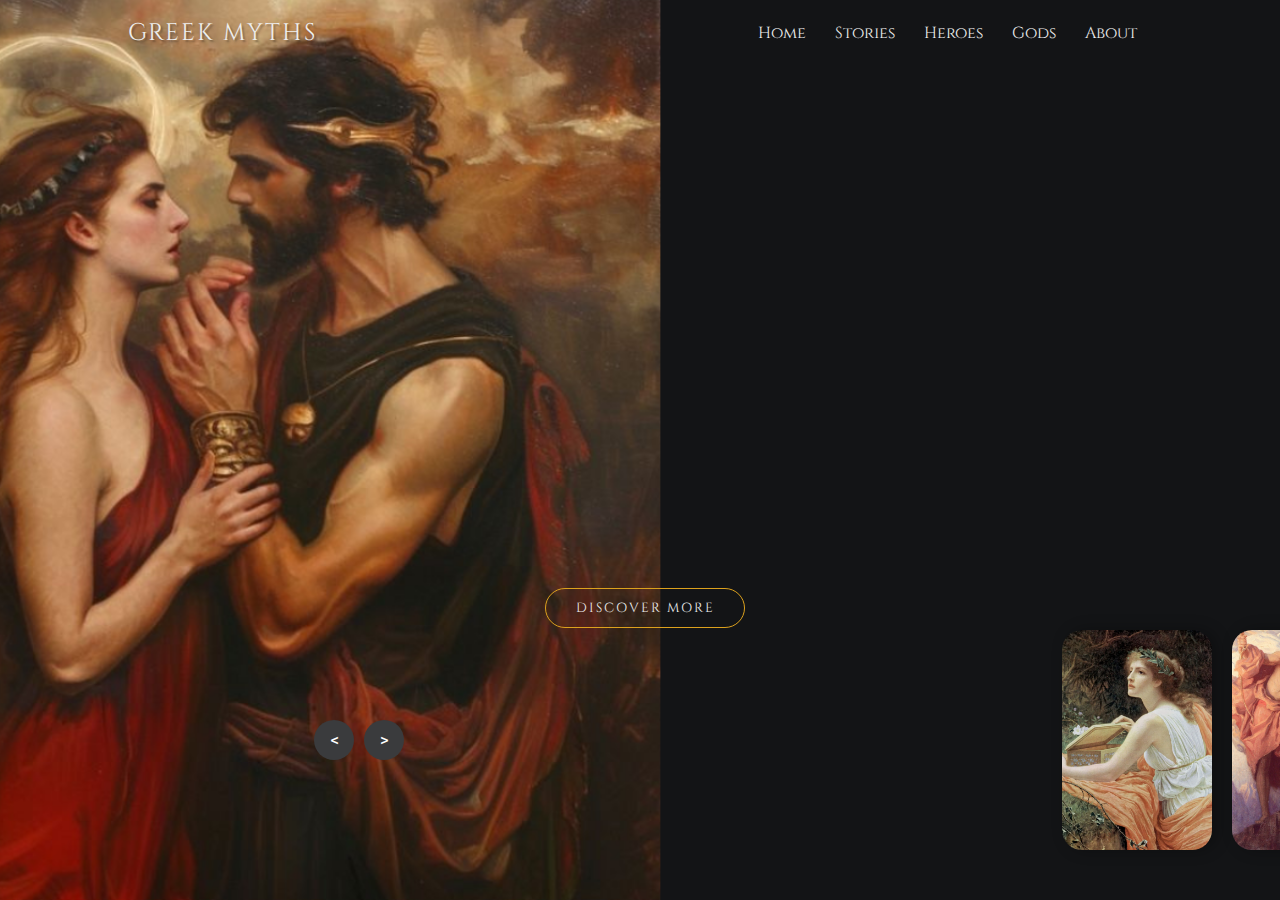
<file: index.html>
<!DOCTYPE html>
<html lang="en">
<head>
    <meta charset="UTF-8">
    <meta name="viewport" content="width=device-width, initial-scale=1.0">
    <link rel="stylesheet" href="/styles/style.css">
    <link rel="icon" type="image/x-icon" href="/assets/images/icons/zeuslogo.png">
    <title>Greek Myths</title>
</head>
<body>
    
    <header>
        <div class="logo-container">
            <a href="/index.html">
                <span class="web-name">Greek Myths</span>
                
        </a>
        </div>

        <nav>

            <div class=" sidebar">
                <a onclick="hideSidebar()" href="#"><svg xmlns="http://www.w3.org/2000/svg" height="26px" viewBox="0 -960 960 960" width="26px" fill="#e8eaed"><path d="m256-200-56-56 224-224-224-224 56-56 224 224 224-224 56 56-224 224 224 224-56 56-224-224-224 224Z"/></svg></a>
                <a class="header-links" href="/index.html">Home</a>
                <a class="header-links"  href="pages/Eros and Psyche.html">Stories</a>
                <a class="header-links" href="#">Heroes</a>
                <a class="header-links" href="#">Gods</a>
                <a class="header-links" href="#">About</a>
            </div>
            <a class="header-links hideOnMobile" href="/index.html">Home</a>
            <a  class="header-links hideOnMobile" href="pages/Eros and Psyche.html">Stories</a>
            <a  class="header-links hideOnMobile" href="#">Heroes</a>
            <a class="header-links hideOnMobile" href="#">Gods</a>
            <a class="header-links hideOnMobile" href="#">About</a>
            <a class="menu-button" onclick="showSidebar()" href="#"><svg xmlns="http://www.w3.org/2000/svg" height="26px" viewBox="0 -960 960 960" width="26px" fill="#e8eaed"><path d="M120-240v-80h720v80H120Zm0-200v-80h720v80H120Zm0-200v-80h720v80H120Z"/></svg></a>

        </nav>
    </header>
    
    <div class="slider">

        <div class="list">
            <div class="item">
                <img id= 'responsive' src="/assets/images/backgrounds/Untitled design/1.png" alt="Hades and Persephone">

                <div class="content">
                    <div class="title">Hades & Persephone</div>
                    <!-- <div class="type">FLOWER</div> -->
                    <div class="description">
                        Delve into the forbidden love story of Hades and Persephone, where their union weaves a tale of power, passion, and the eternal mysteries governing the cycle of life and seasons. Uncover the captivating and haunting secrets of this timeless myth.                    </div>
                    <div class="button">
                        <button>DISCOVER MORE</button>
                    </div>
                </div>
            </div>

            <div class="item">
                <img id= 'responsive' src="/assets/images/backgrounds/Untitled design/3.png" alt="pandora's box">

                <div class="content">
                    <div class="title">pandora's box</div>
                    <!-- <div class="type">NATURE</div> -->
                    <div class="description">
                        Pandora, the first woman, opened a forbidden box, releasing suffering into the world. Among the chaos, one thing remained: hope. This myth explores the duality of human existence, where curiosity brings both suffering and the enduring promise of hope.                    </div>
                    <div class="button">
                        <button>DISCOVER MORE</button>
                    </div>
                </div>
            </div>

            <div class="item">
                <img id= 'responsive' src="/assets/images/backgrounds/Untitled design/4.png" alt="Eros and Psyche">

                <div class="content">
                    <div class="title">Eros and Psyche</div>
                    <!-- <div class="type">NATURE</div> -->
                    <div class="description">
                        A timeless myth of love and trust unfolds as Psyche, a mortal of unmatched beauty, captures the heart of Eros, the god of love. When doubt clouds their secret union, Psyche faces a series of trials from the jealous goddess Aphrodite, testing their love and leading to her ultimate transformation. </div>
                    <div class="button">
                        <button onclick="window.location.href='/pages/Eros and Psyche.html'">DISCOVER MORE</button>
                    </div>
                </div>
            </div>

            <div class="item">
                <img id= 'responsive' src="/assets/images/backgrounds/Untitled design/6.png" alt="Medusa">

                <div class="content">
                    <div class="title">Medusa</div>
                    <!-- <div class="type">NATURE</div> -->
                    <div class="description">
                        In the shadowed realms of ancient myth, Medusa's story unfolds like a dark enigma. Once a maiden of breathtaking beauty, she was cursed by the vengeful goddess Athena, transformed into a monstrous Gorgon with serpents for hair and a gaze that could petrify any who dared meet it.                    </div>
                    <div class="button">
                        <button>DISCOVER MORE</button>
                    </div>
                </div>
            </div>

            <div class="item">
                <img id= 'responsive' src="/assets/images/backgrounds/Untitled design/7.png" alt="The Fall of Troy">

                <div class="content">
                    <div class="title">The Fall of Troy</div>
                    <!-- <div class="type">NATURE</div> -->
                    <div class="description">
                        In the final stages of a long and intense war, the strong city of Troy defiantly withstood ten years of Greek attacks. A huge wooden horse arrived at the gates of Troy, presented as a gift from the Greeks, wrapped in mystery and surrounded by uncertainty.                    </div>
                    <div class="button">
                        <button>DISCOVER MORE</button>
                    </div>
                </div>
            </div>
        </div>
        <div class="thumbnail">
            <div class="item">
                <img src="/assets/images/backgrounds/1.jpg" alt="Hades and Persephone">
            </div>
            <div class="item">
                <img src="/assets/images/backgrounds/3.webp" alt="pandora's box">
            </div>
            <div class="item">
                <img src="/assets/images/backgrounds/4.jpg" alt="Eros and Psyche">
            </div>
            <div class="item">
                <img src="/assets/images/backgrounds/6.jpg" alt="Medusa">
            </div>
            <div class="item">
                <img src="/assets/images/backgrounds/7.jpeg" alt="The Fall of Troy">
            </div>
        </div>


        <div class="nextPrevArrows">
            <button class="prev"> < </button>
            <button class="next"> > </button>
        </div>

    </div>




    <script src="scripts/app.js"></script>
    <script src="/scripts/menuSidebar.js"></script>

</body>
</html>
</file>
<file: styles/style.css>
/*rules css file*/
@import url("/styles/rules.css");
@import url("/styles/header.css");
@import url("/styles/font.css");
/* slider section  */

.slider{
    height: 100vh;
    margin-top: -50px;
    width: 100vw;
    overflow: hidden;
    position: relative;
}
.slider .list .item{
    width: 100%;
    height: 100%;
    position: absolute;
    inset: 0 0 0 0;
}
.slider .list .item img{
    width: 100%;
    height: 100%;
    object-fit: cover;
}
.slider .list .item .content {
    position: absolute;
    top: 50%; /* Centers vertically */
    left: 50%; /* Centers horizontally */
    transform: translate(-50%, -50%); /* Offsets the translation to perfectly center */
    width: 100%; /* Adjust the width as needed */
    max-width: 80%; /* Ensures it doesn't go beyond 80% of the parent's width */
    padding: 0 15%; /* Adjust padding if needed */
    box-sizing: border-box;
    color: #f1f1f1;
    text-shadow: 0 5px 10px #0004;
    text-align: center; /* Centers text within the container */
}

.slider .list .item .content .title{
    font-size: 5em;
    font-weight: bold;
    line-height: 1.3em;
}

.slider .list .item .button {
    display: grid;
    grid-template-columns: repeat(1, 200px);
    grid-template-rows: 40px;
    gap: 5px;
    margin-top: 20px;
    justify-content: center; /* Centers the buttons horizontally */
    margin-left: 10px;
}

.slider .list .item .button button{
    border: 1px solid #dca11d;
    color: #eee;
    background-color: transparent;
    padding: 0 20px;
    border-radius: 20px;
    font-family: "cinzel";
    font-weight: 500;
    cursor: pointer;
    transition: 0.4s;
    letter-spacing: 2px;
}


.slider .list .item .button button:hover{
    letter-spacing: 3px;
    background-color: #dca11d;
    color: #131416;
}
.slider .list .item .button button:nth-child(2){
    background-color: transparent;
    border: 1px solid #fff;
    color: #eee;
}

/*thumbnail section*/

.thumbnail{
    position: absolute;
    bottom: 50px;
    left: 83%;
    width: max-content;
    z-index: 100;
    display: flex;
    gap: 20px;
}

.thumbnail .item{
    width: 150px;
    height: 220px;
    flex-shrink: 0;
    position: relative;
}

.thumbnail .item img{
    width: 100%;
    height: 100%;
    object-fit: cover;
    border-radius: 20px;
    box-shadow: 5px 0 15px rgba(0, 0, 0, 0.3);
}

/* nextPrevArrows Section  */
.nextPrevArrows{
    position: absolute;
    top: 80%;
    right: 52%;
    z-index: 100;
    width: 300px;
    max-width: 30%;
    display: flex;
    gap: 10px;
    align-items: center;
}
.nextPrevArrows button{
    width: 40px;
    height: 40px;
    border-radius: 50%;
    background-color: #3a3b3d;
    border: none;
    color: #fff;
    font-family: monospace;
    font-weight: bold;
    transition: .5s;
    cursor: pointer;
}
.nextPrevArrows button:hover{
    background-color: #dca11d;
    color: #131416;
}

/* Animation Part */
.slider .list .item:nth-child(1){
    z-index: 1;
}


/* animation text in first item */
.slider .list .item:nth-child(1) .content .title,
.slider .list .item:nth-child(1) .content .type,
.slider .list .item:nth-child(1) .content .description,
.slider .list .item:nth-child(1) .content .buttons
{
    transform: translateY(50px);
    filter: blur(20px);
    opacity: 0;
    animation: showContent .5s 1s linear 1 forwards;
}
@keyframes showContent{
    to{
        transform: translateY(0px);
        filter: blur(0px);
        opacity: 1;
    }
}
.slider .list .item:nth-child(1) .content .title{
    animation-delay: 0.4s !important;
}
.slider .list .item:nth-child(1) .content .type{
    animation-delay: 0.6s !important;
}
.slider .list .item:nth-child(1) .content .description{
    animation-delay: 0.8s !important;
}
.slider .list .item:nth-child(1) .content .buttons{
    animation-delay: 1s !important;
}




/* Animation for next button click */
.slider.next .list .item:nth-child(1) img{
    width: 150px;
    height: 220px;
    position: absolute;
    bottom: 50px;
    left: 50%;
    border-radius: 30px;
    animation: showImage .5s linear 1 forwards;
}

@keyframes showImage{
    to{
        bottom: 0;
        left: 0;
        width: 100%;
        height: 100%;
        border-radius: 0;
    }
}

.slider.next .thumbnail .item:nth-last-child(1){
    overflow: hidden;
    animation: showThumbnail .5s linear 1 forwards;
}
.slider.prev .list .item img{
    z-index: 100;
}


@keyframes showThumbnail{
    from{
        width: 0;
        opacity: 0;
    }
}


.slider.next .thumbnail{
    animation: effectNext .5s linear 1 forwards;
}

@keyframes effectNext{
    from{
        transform: translateX(150px);
    }
}



/* Animation for prev button click */
.slider.prev .list .item:nth-child(2){
    z-index: 2;
}

.slider.prev .list .item:nth-child(2) img{
    animation: outFrame 0.5s linear 1 forwards;
    position: absolute;
    bottom: 0;
    left: 0;
}
@keyframes outFrame{
    to{
        width: 150px;
        height: 220px;
        bottom: 50px;
        left: 50%;
        border-radius: 20px;
    }
}

.slider.prev .thumbnail .item:nth-child(1){
    overflow: hidden;
    opacity: 0;
    animation: showThumbnail .5s linear 1 forwards;
}
.slider.next .nextPrevArrows button,
.slider.prev .nextPrevArrows button{
    pointer-events: none;
}


.slider.prev .list .item:nth-child(2) .content .title,
.slider.prev .list .item:nth-child(2) .content .type,
.slider.prev .list .item:nth-child(2) .content .description,
.slider.prev .list .item:nth-child(2) .content .buttons
{
    animation: contentOut 1.5s linear 1 forwards!important;
}

@keyframes contentOut{
    to{
        transform: translateY(-150px);
        filter: blur(20px);
        opacity: 0;
    }
}


@media screen and (max-width: 678px) {
    .slider .list .item .content{
        padding-right: 0;
    }
    .slider .list .item .content .title{
        font-size: 50px;
    }

}

/* For screens smaller than 768px */
 @media (max-width: 767px) {
    .description{
        display: none;
    }
    .thumbnail{
        display: none;
    }
    .slider .list .item img{
        object-fit: cover;
        object-position: 0 0;
    }
    .slider .list .item .content{
        padding: 0 10px;
    }
    .menu-button{
        display: block;
    }

    .hideOnMobile{
        display: none;
    }
    .nextPrevArrows{
        left: 43%;

    }

} 

/* For screens between 768px and 1024px */
@media (min-width: 768px) and (max-width: 1024px) {
    header{
        justify-content: center;
    }
    .nextPrevArrows{
        right: 65%;
    }
    .web-name{
        display: none;
    }


}
/* For screens between 630px and 767px */

@media (min-width: 630px) and (max-width: 767px) {
    .slider .list .item img{
        object-fit: cover;
        object-position: -205px 0;
    }

}
/* For screens less than 540px */

@media (max-width: 540px) {
    .slider .list .item img{
        object-fit: cover;
        object-position: -64px 0;
    }
    .slider .list .item .content .title{
        font-size: 2.5em;
        font-weight: bold;
        line-height: 1.3em;
    }
    .slider .list .item .button{
        grid-template-columns: repeat(1, 150px);
    }

}
</file>
